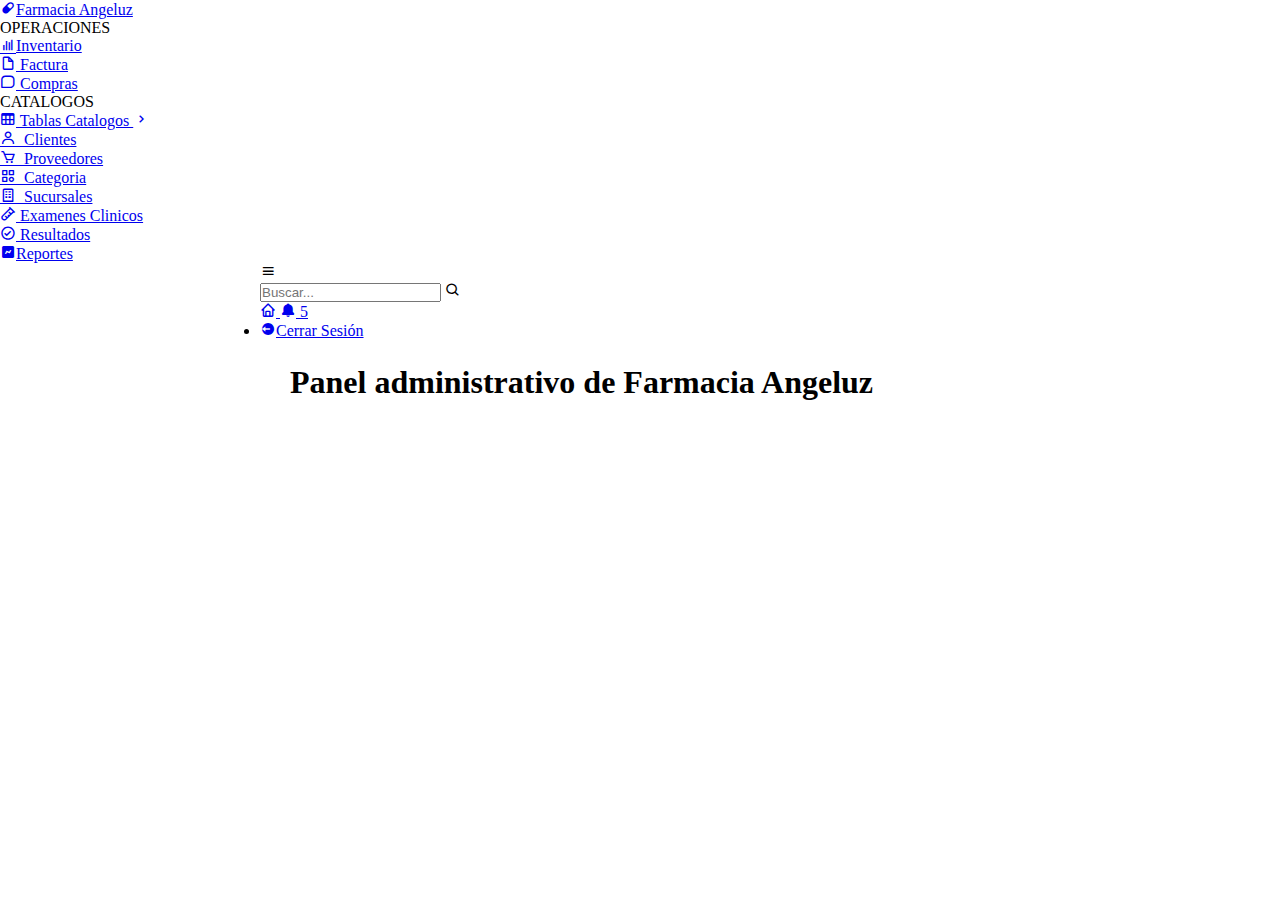
<file: index.html>
<!DOCTYPE html>
<html lang="en">
<head>
  <meta charset="UTF-8">
  <meta name="viewport" content="width=device-width, initial-scale=1.0">
  <title>Dashboard Farmacia</title>
  <!--libreria de iconos-->
	<link href='https://unpkg.com/boxicons@2.0.9/css/boxicons.min.css' rel='stylesheet'>
    <link rel="stylesheet" href="/style.css">
    <title>Farmacia Angeluzz</title>

    
    <link rel="stylesheet" href="/styles/styleForm.css">
</head>
<body>
  <!-- Menu lateral -->
  <section id="sidebar" class="sidebar">
    <a href="#" class="sidebar__brand" > <i class="bx bxs-capsule sidebar__icon"> </i>Farmacia Angeluz</a>

    <ul class="sidebar__menu">

      <li class="sidebar__divisor" data-text="OPERACIONES"> Operaciones</li>

      <li>  <a href="#"  class="active">  <i class="bx bx-bar-chart sidebar__icon"></i>Inventario </a></li>
      <li> <a href="#"> <i class="bx bx-file-blank sidebar__icon"> </i> Factura</a></li>
      <li> <a href="#"> <i class="bx bx-message-square sidebar__icon"> </i> Compras</a></li>

      <li class="sidebar__divisor" data-text="CATALOGOS"> Catalogos</li>
      <li> 
        <a href="#"> <i class="bx bx-table sidebar__icon"> </i> Tablas Catalogos <i class="bx bx-chevron-right sidebar__icon--right"></i></a>

        <ul class="sidebar__dropdown">
                <li> <a href="#"  data-target="section-clientes"  class="bx bx-user sidebar__icon"> Clientes</a></li>
                <li> <a href="#" data-target="section-proveedores" class="bx bx-cart sidebar__icon"> Proveedores</a></li>
                <li> <a href="#" class="bx bx-category sidebar__icon"> Categoria</a></li>
                <li> <a href="#" class="bx bx-building sidebar__icon"> Sucursales</a></li>
        </ul>
      </li>

        <li> <a href="#"> <i class="bx bx-test-tube sidebar__icon"> </i> Examenes Clinicos</a></li>
        <li> <a href="#"> <i class="bx bx-check-circle sidebar__icon"> </i> Resultados</a></li>
        <li> <a href="#"> <i class="bx bxs-chart sidebar__icon"></i>Reportes</a></li>
      
    </ul>

  </section >
  <!-- Aqui termino el menu lateral -->

  <!-- Menu de navegación -->
  <section id="content">
    <!-- NAVBAR -->
    <nav>
      <i class="bx bx-menu nav__link-sidebar"> </i>
       <!-- Este es el input de busqueda -->
          <form class="nav__form-group" action="">
                <div class="nav__form-group">
                    <input id="SearchInput" class="nav__form-group-input" type="text" placeholder="Buscar...">
                    <i class="bx bx-search nav__form-group-icon"></i>
                </div>
          </form>

            <!-- iconos de notificaciones -->
            <a class="nav__link" href="#"> <i class="bx bx-home nav__link-icon"></i> </a>
            <a class="nav__link" href="#"> <i class="bx bxs-bell nav__link-icon"></i>
                <span class="nav__link-badge">5</span> </a>
            <li><a class="nav__link"  href="#"> <i class="bx bxs-log-out-circle nav__link-icon"></i>Cerrar Sesión</a></li>
    </nav>
    <!-- Aqui termina la barra nevegacion -->

     <!-- Contenido principal -->
    <main>
      <h1>Panel administrativo de Farmacia Angeluz</h1>

      <div  class="main__data  main__section" id="section-proveedores">
       <div class="content-data">
         <h1>estos son los proveddores </h1>
       </div>

      </div>

      <div class="main__data main__section"  id="section-clientes" > 
                <div class="content-data">
                    <h2>Registro de clientes</h2>

                    <div class="main__divTable">
                        <div class="main__div-header">
                            <button onclick="openModal()" id="new" class="main__new-register">Registrar Cliente</button>
                        </div>
                        <table class="main__divTable-table">
                            <thead class="main__divTable-table--thead">
                                    <th>Código</th>
                                    <th>Nombres</th>
                                    <th>Primer Apellido</th>
                                    <th>Segundo Apellido</th>
                                    <th>Dirección</th>
                                    <th>Teléfono</th>
                                    <th class="edit">Editar</th>
                                    <th class="edit">Eliminar</th>                  
                            </thead>
                            <tbody class="main__divTable-table-tbody" id="clientTableBody">
                            </tbody>
                        </table>
                    </div>
                </div>

                    <!--MODAL-->
                    <div id="modalAPI"  class="modal__container">
                        <div class="modal">
                            <span class="close-btn">&times;</span>
                            <form id="clientsForm">
                                <h2>Agregar nuevo cliente</h2>
                                <br>
                                <input type="hidden" id="clientId">

                                 <div class="form-grid">
                                    <div class="form-group">
                                        <label for="n-codigo">Código</label>
                                        <input id="n-codigo" type="text" required />
                                    </div>
                                    <div class="form-group">
                                        <label for="n-name">Nombres</label>
                                        <input id="n-name" type="text" required />
                                    </div>
                                    <div class="form-group">
                                        <label for="n-fname">Primer Apellido</label>
                                        <input id="n-fname" type="text" required />
                                    </div>
                                    <div class="form-group">
                                        <label for="n-sname">Segundo Apellido</label>
                                        <input id="n-sname" type="text" required />
                                    </div>
                                    <div class="form-group">
                                        <label for="n-address">Dirección</label>
                                        <input id="n-address" type="text" required />
                                    </div>
                                    <div class="form-group">
                                        <label for="n-phone">Teléfono</label>
                                        <input id="n-phone" type="text" required />
                                    </div>
                                </div>
                                <button type="submit" id="btnSave">Guardar</button>

                            </form>
                        </div>
                    </div>

            </div>
    </main>
  </section>

  <script src="./app.js"></script>
</body>
</html>
</file>
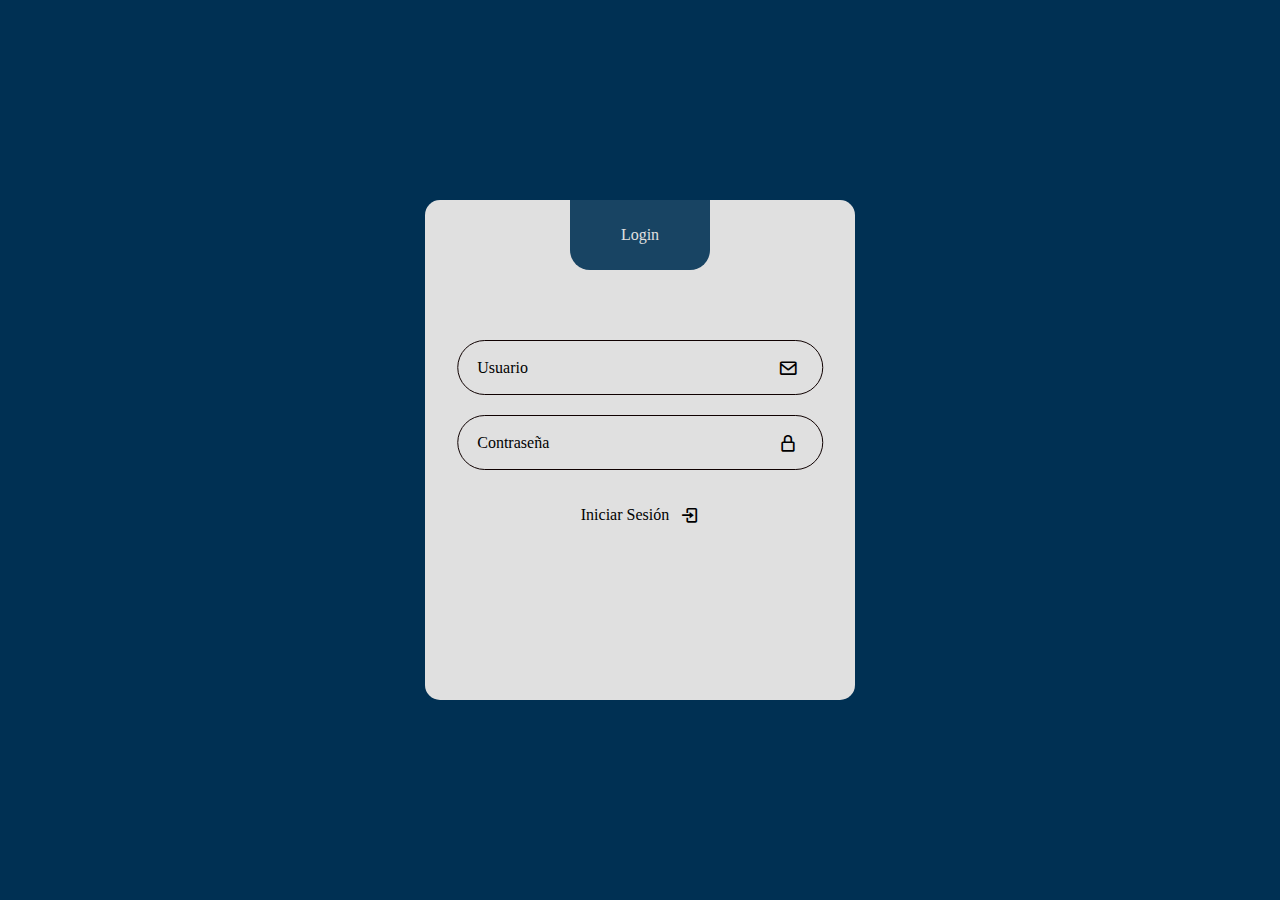
<file: Auth/login.html>
<head>
    <link href='https://unpkg.com/boxicons@2.1.4/css/boxicons.min.css' rel='stylesheet'>
    <link rel="stylesheet" href="/styles/stylelogin.css">
</head>

<body>
    <div class="login">
        <div class="login__form-header">
            <div class="titles">
                <div class="title__login">Login</div>
            </div>
        </div>

        <!-- LOGIN FORM -->
        <form action="#" class="login-form"  id="login-form" autocomplete="off">
            <div class="form__input-box">
                <input type="text" class="form__input-field" id="username" placeholder=" "required>
                <label for="log-email" class="label">Usuario</label>
                <i class='bx bx-envelope icon'></i>
            </div>
            <div class="form__input-box">
                <input type="password" class="form__input-field" id="password" placeholder=" " required>
                <label for="log-pass" class="label">Contraseña</label>
                <i class='bx bx-lock-alt icon'></i>
            </div>
            <div class="form__input-box">
                <button class="btn-submit" id="SignInBtn">Iniciar Sesión <i class='bx bx-log-in'></i></button>
            </div>
        </form>
    </div>

    <script src="/api/Auth.js" ></script>
</body>
</file>
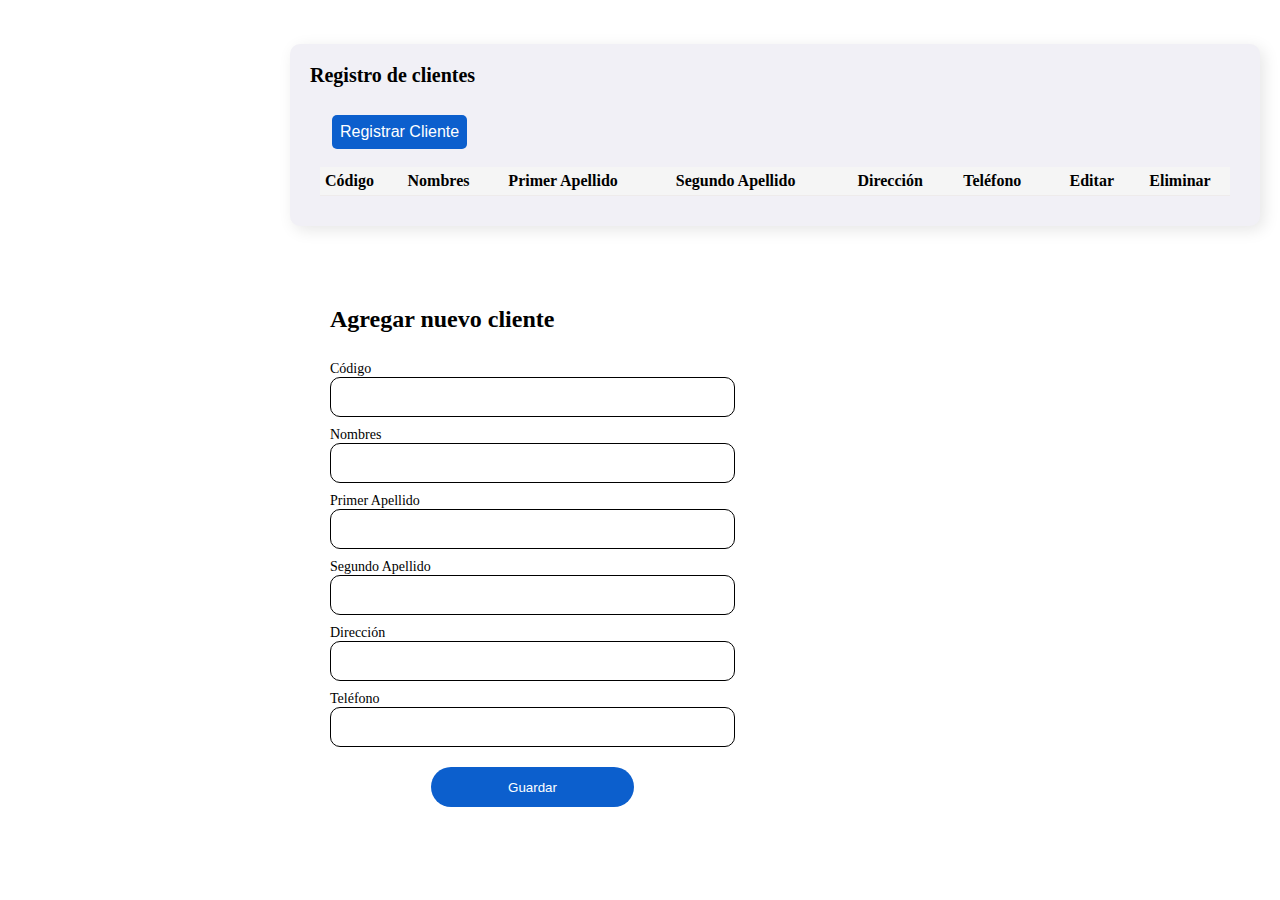
<file: pages/clientes.html>
<head>
    <link rel="stylesheet" href="/styles/styleForm.css">
</head>

<body>
    <section id="content">
        <main>
            <div class="main__data"> 
                <div class="content-data">
                    <h2>Registro de clientes</h2>

                    <div class="main__divTable">
                        <div class="main__div-header">
                            <button onclick="openModal()" id="new" class="main__new-register">Registrar Cliente</button>
                        </div>
                        <table class="main__divTable-table">
                            <thead class="main__divTable-table--thead">
                                <tr>
                                    <th>Código</th>
                                    <th>Nombres</th>
                                    <th>Primer Apellido</th>
                                    <th>Segundo Apellido</th>
                                    <th>Dirección</th>
                                    <th>Teléfono</th>
                                    <th class="edit">Editar</th>
                                    <th class="edit">Eliminar</th>                  
                                </tr>
                            </thead>
                            <tbody>
                            </tbody>
                        </table>
                    </div>
                </div>

                    <!--MODAL-->
                    <div class="modal-container">
                        <div class="modal">
                            <form>
                                <h2>Agregar nuevo cliente</h2>
                                <br>
                                <label for="n-codigo">Código</label>
                                <input id="n-codigo" type="text" required/>

                                <label for="n-name">Nombres</label>
                                <input id="n-name" type="text" required/>

                                <label for="n-fname">Primer Apellido</label>
                                <input id="n-fname" type="text" required/>

                                <label for="n-sname">Segundo Apellido</label>
                                <input id="n-sname" type="text" required/>

                                <label for="n-address">Dirección</label>
                                <input id="n-address" type="text" required/>

                                <label for="n-phone">Teléfono</label>
                                <input id="n-phone" type="text" required/>

                                <button id="btnSave">Guardar</button>

                            </form>
                        </div>
                    </div>

            </div>
        </main>
    </section>
</body>
</file>
<file: style.css>
/* @import url('https://fonts.googleapis.com/css2?family=Quicksand:wght@300..700&display=swap');

:root {
  --blanco: #e0e0e0;
  --Azul-opacidad: #184463;
  --bg-menu: #003053;
  --bg-body: #C7E1FF;
}

* {
  margin: 0;
  padding: 0;
  box-sizing: border-box;
}

body {
  font-family: 'Quicksand', sans-serif;
  background: var(--bg-body);
  display: flex;
}

/* ----- MENÚ DASHBOARD ----- */
.menu-dashboard {
  max-width: 150px;
  width: 100%;
  height: 100vh;
  background: var(--bg-menu);
  padding: 20px;
  transition: max-width 0.3s ease;
}

.top-menu {
  display: flex;
  align-items: center;
  justify-content: space-between;
}

.logo {
  display: flex;
  align-items: center;
}

.logo img {
  width: 40px;
  transition: width 0.3s ease;
}

.logo-text {
  font-family: 'Times New Roman', Times, serif;
  font-size: 20px;
  margin-left: 20px;
  display: none;
  color: white;
}

.toggle {
  width: 30px;
  height: 20px;
  display: flex;
  align-items: center;
  justify-content: space-between;
  cursor: pointer;
}

.toggle i {
  font-size: 35px;
  color: var(--blanco);
}


.menu .enlace {
  width: 100%;
  padding: 25px 0 5px 5px;
  border-radius: 8px;
  display: flex;
  align-items: center;
  margin-bottom: 20px;
  font-size: 15px;
  transition: all 0.3s ease;
  color: var(--blanco);
  gap: 5px;
}

.menu .enlace:hover {
  background: #C7E1FF;
  color: black;
}

.menu .enlace i {
  margin-right: 20px;
  font-size: 25px;
}

.menu .enlace span {
  opacity: 0;
  transition: opacity 0.3s ease;
}

/* MENÚ EXPANDIDO */
.menu-dashboard.open {
  max-width: 230px;
}

.menu-dashboard.open .logo-text {
  display: block;
}

.menu-dashboard.open .input-search .input {
  display: block;
}

.menu-dashboard.open .menu .enlace span {
  opacity: 1;
}

/* ----- DASHBOARD PRINCIPAL ----- */
.dashboard {
  flex: 1;
  padding-top: 0px;
  padding: 30px;
  color: #333;
  height: 100vh;
}

.cards {
  display: grid;
  grid-template-columns: repeat(auto-fit, minmax(220px, 1fr));
  gap: 20px;
  margin-top: 20px;
}

.card {
  background-color: white;
  color: #003053;
  padding: 20px;
  border-radius: 12px;
  box-shadow: 0 4px 10px rgba(0, 0, 0, 0.1);
  transition: transform 0.3s ease;
}

.card:hover {
  transform: translateY(-5px);
} */
</file>
<file: styles/styleForm.css>
@import url('https://fonts.googleapis.com/css2?family=Open+Sans:wght@400;500;600;700&display=swap');

* {
    margin: 0;
    padding: 0;
    box-sizing: border-box;
}


:root {
  --blanco: #e0e0e0;
  --Azul-opacidad: #184463;
  --bg-menu: #003053;
  --bg-body: #C7E1FF;
  --dark-grey: #8d8d8d;
  --grey: #F1F0F6;
  --negro:#000000;
}

#content {
	position: relative;
	width: calc(100% - 260px);
	left: 260px;
	transition: all .3s ease;
}

main {
  width: 100%;
  padding: 24px 20px 20px 30px;
}

main .main__title {
	font-size: 28px;
	font-weight: 600;
	margin-bottom: 10px;
}
main .main__data {
	display: flex;
	grid-gap: 20px;
	margin-top: 20px;
	flex-wrap: wrap;
}

main .main__data .content-data {
	flex-grow: 1;
	flex-basis: 400px;
	padding: 20px;
	background: var(--grey);
	border-radius: 10px;
	box-shadow: 4px 4px 16px rgba(0, 0, 0, .1);
}

main .content-data .head {
	display: flex;
	justify-content: space-between;
	align-items: center;
	margin-bottom: 24px;
}

main .main__data .content-data h2 {
	font-size: 20px;
	font-weight: 600;
}


.container {
  width: 100%;
  height: 80%;
  border-radius: 10px;
  background: white;
}

.main__div-header {
  min-height: 70px;
  display: flex;
  align-items: center;
  justify-content: space-between;
  margin: auto 12px;
}

.main__div-header  span {
  font-weight: 900;
  font-size: 20px;
  word-break: break-all;
}

.main__new-register {
  font-size: 16px;
  padding: 8px;
  border-radius: 5px;
  border: none;
  color: white;
  background-color: #0C5FCD;
}

.main__new-register:hover {
  background-color: var(--bg-menu);
}
.main__divTable {
  padding: 10px;
  width: auto; 
  height:inherit; 
  overflow:auto;
}

.main__divTable::-webkit-scrollbar {
  width: 12px;
  background-color: whitesmoke; 
}

.main__divTable::-webkit-scrollbar-thumb {
  border-radius: 10px;
  background-color: darkgray; 
}

.main__divTable-table{
  width: 100%;
  border-spacing: 10px;
  word-break: break-all;
  border-collapse: collapse;
}

.main__divTable-table--thead tr th{
  background-color: whitesmoke;
  border-bottom: 1px solid rgb(238, 235, 235)!important;
  padding: 5px;
  text-align: start;
  margin-bottom: 50px;
}

.main__divTable-table--tbody tr td {
  padding: 6px;
  border-bottom: 1px solid rgb(238, 235, 235)!important;
  text-align: start;
  max-width: 200px;
   margin-bottom: 50px;
}

.main__divTable-table--tbody tr:nth-child(even) {
  background-color: #f9f9f9; 
}

.main__divTable-table--tbody tr:nth-child(odd) {
  background-color: #eaf2ff; 
}

.main__divTable-table--tbody tr {
  transition: background-color 0.3s ease-in-out;
}


thead tr th.edit {
  text-align: center;
}

tbody tr td .edit {
  text-align: center;
}

td button {
  border: none;
  outline: none;
  background: transparent;
  align-items: center;
}

td button i {
  font-size: 25px;
  text-align: center;
}

td button:first-child {
  margin-right: 10px;
}

.pagination__container {
  text-align: center;
  margin-top: 15px;
}

.pagination__container button {
  margin: 0 4px;
  padding: 6px 12px;
  border: none;
  border-radius: 4px;
  background-color: var(--dark-grey);
  color: #fff;
  font-weight: bold;
  cursor: pointer;
  transition: background 0.3s ease;
}

.pagination__container button:hover {
  background-color: var(--bg-menu);
}

.pagination__container button.active {
  background-color: var(--dark-grey);
}
/*estilo del modal*/
.modal__container {
  width: 100vw;
  height: 100vh;
  position: fixed;
  top: 0;
  left: 0;
  background-color: rgba(0, 0, 0, 0.5);
  display: none;
  z-index: 999;
  align-items: center;
  justify-content: center;
}
  .modal {
    position: relative;
  display: flex;
  flex-direction: column;
  align-items: center;
  padding: 40px;
  background-color: white;
  border-radius: 10px;
  width: 50%;
  max-height: 95vh; 
  overflow-y: auto;
}  

.modal::-webkit-scrollbar {
  width: 10px;
}

.modal::-webkit-scrollbar-thumb {
  background-color: #ccc;
  border-radius: 8px;
}

.form-grid {
  display: grid;
  grid-template-columns: 1fr 1fr; /* 2 columnas */
  gap: 20px;
  width: 100%;
}

form h2,
form h3 {
  width: 100%;
  margin: 20px 0 10px;
}

.form-group {
  display: flex;
  flex-direction: column;
} 

.detalle-factura-container {
  width: 100%;
  display: flex;
  justify-content: center;
  margin-bottom: 20px;
}

.form-gridFactura{
  display: grid;
  grid-template-columns: repeat(3, 1fr);
  gap: 20px;
  align-items: end;
  width: 100%;
}
.btn-agregar-detalle {
  display: flex;
  align-items: center;
  justify-content: center;
  gap: 6px;
  height: 45px;
  width: 100%;
  font-size: 16px;
  font-weight: 600;
  background-color: #0C5FCD;
  color: white;
  border: none;
  border-radius: 10px;
  cursor: pointer;
  transition: background 0.3s ease;
}

.btn-agregar-detalle i {
  font-size: 22px;
}

.btn-agregar-detalle:hover {
  background-color: var(--bg-menu);
}
.form-gridFactura.detalle-factura {
  display: grid;
  grid-template-columns: repeat(3, 1fr) 120px; /* da un ancho fijo al botón */
  gap: 20px;
  align-items: end;
}

.form-groupFactura {
  display: flex;
  flex-direction: column;
}

.modal label {
  font-size: 14px;
  width: 100%;
}

.modal input {
  width: 100%;
    height: 40px;
    padding: 5px 10px; 
    font-size: 16px;
    background: transparent;
    color: var(--bg-menu);
    padding: 0 20px;
    border: 1px solid var(--negro);
    border-radius: 10px;
    outline: none;
    transition: var(--transition-3s);
    margin-bottom: 10px;
    
}

.modal select {
  width: 100%;
  height: 40px;
  padding: 5px 10px;
  font-size: 16px;
  background: transparent;
  color: var(--bg-menu);
  padding: 0 20px;
  border: 1px solid var(--negro);
  border-radius: 10px;
  outline: none;
  transition: var(--transition-3s);
  margin-bottom: 10px;
  appearance: none; 
}

.modal select {
  background-image: url("data:image/svg+xml;utf8,<svg fill='black' height='20' viewBox='0 0 24 24' width='20' xmlns='http://www.w3.org/2000/svg'><path d='M7 10l5 5 5-5z'/></svg>");
  background-repeat: no-repeat;
  background-position: right 10px center;
  background-size: 20px;
}

.modal button {
  display: block;
  width: 50%;
  height: 40px;
  margin: 10px auto;
  outline: none;
  border-radius: 20px; 
  padding: 5px 10px; 
  border: none;
  background-color: #0C5FCD;
  color: rgb(255, 255, 255);
  
}
.modal .close-btn {
  position: absolute;
  top: 10px;
  right: 15px;
  font-size: 28px;
  font-weight: bold;
  color: #000000;
  cursor: pointer;
}

.modal .close-btn:hover {
  color: #e74c3c;
}
#totalFactura {
  width: 200px !important;
  margin-top: 10px;
}

.active {
  display: flex;
}

.active .modal {
  animation: modal .4s;
}

.select2-container--default .select2-selection--single {
  height: 40px !important;
  line-height: 40px !important;
  padding-left: 20px !important;
  font-size: 16px !important;
  background-color: transparent !important;
  border: 1px solid var(--negro) !important;
  border-radius: 10px !important;
  color: var(--bg-menu) !important;
  box-sizing: border-box !important;
  display: flex !important;
  align-items: center !important;
}

/* Color del texto seleccionado */
.select2-selection__rendered {
  color: var(--bg-menu) !important;
  font-family: inherit !important;
}

/* Flecha del select */
.select2-container--default .select2-selection--single .select2-selection__arrow {
  height: 40px !important;
  top: 0px !important;
  right: 10px !important;
}

/* Ajustes generales */
.select2-container {
  width: 100% !important;
  margin-bottom: 10px !important;
}


@media (max-width: 992px) {
  .form-gridFactura {
    grid-template-columns: repeat(2, 1fr); /* 2 columnas en tablet */
  }
}

@media (max-width: 576px) {
  .form-gridFactura {
    grid-template-columns: 1fr; /* 1 columna en móvil */
  }
}

@keyframes modal {
  from {
    opacity: 0;
    transform: translate3d(0, -60px, 0);
  }
  to {
    opacity: 1;
    transform: translate3d(0, 0, 0);
  }
}
</file>
<file: styles/stylelogin.css>
/* IMPORT FONT */
@import url('https://fonts.googleapis.com/css2?family=Poppins:ital,wght@0,100;0,200;0,300;0,400;0,500;0,600;0,700;0,800;0,900;1,100;1,200;1,300;1,400;1,500;1,600;1,700;1,800;1,900&display=swap');
/* COLOR VARIABLES */
:root {
    --blanco: #e0e0e0;
    --Azul-opacidad: #184463;
    --bg-menu: #003053;
    --bg-body: #C7E1FF;
    --dark-grey: #8d8d8d;
    --grey: #F1F0F6;
    --negro: #0f0101;
}
/* GLOBAL STYLES */
*{
    margin: 0;
    padding: 0;
    box-sizing: border-box;
    font-family: 'Times New Roman', Times, serif
}

a{
    text-decoration: none;
    color: var(--black-color);
    transition: var(--transition-3s);
}
a:hover{
    text-decoration: underline;
}
body{
    display: flex;
    justify-content: center;
    align-items: center;
    height: 100vh;
    background-color: var(--bg-menu);
}

.login{
    position: relative;
    width: 430px;
    height: 500px;
    background-color: var(--blanco);
    border-radius: 15px;
    padding: 120px 32px 64px;
    border: 1px solid var(--primary-color);
    box-shadow: 0 8px 15px var(--shadow-color);
    transition: var(--transition-3s);
    overflow: hidden;
}

.login__form-header{
    position: absolute;
    top: 0;
    left: 50%;
    transform: translateX(-50%);
    display: flex;
    align-items: center;
    justify-content: center;
    width: 140px;
    height: 70px;
    background-color: var(--Azul-opacidad);
    color: var(--blanco);
    border-radius: 0 0 20px 20px;
}

.titles{
    position: relative;
}
.title-login{
    position: absolute;
    top: 50%;
    left: 50%;
    transform: translate(-50%,-50%);
    color: var(--white-color);
    font-size: 24px;
    transition: var(--transition-3s);
}

.login-form {
    position: absolute;
    left: 50%;
    transform: translateX(-50%);
    width: 85%;
    transition: var(--transition-3s);
}

.form__input-box{
    position: relative;
    display: flex;
    flex-direction: column;
    margin: 20px 0;
}
.form__input-field{
    width: 100%;
    height: 55px;
    font-size: 16px;
    background: transparent;
    color: var(--bg-menu);
    padding: 0 20px;
    border: 1px solid var(--negro);
    border-radius: 30px;
    outline: none;
    transition: var(--transition-3s);
}

.label{
    position: absolute;
    top: 50%;
    left: 20px;
    transform: translateY(-50%);
    color: var(--secondary-color);
    transition: 0.2s;
    cursor: text;
}

.form__input-box input:focus + .label,
.form__input-box input:not(:placeholder-shown) + .label {
    top: -10px;
    left: 15px;
    font-size: 12px;
    background-color: var(--blanco);
    padding: 0 5px;
    color: var(--bg-menu);
}

.icon{
    position: absolute;
    top: 50%;
    right: 25px;
    transform: translateY(-50%);
    font-size: 20px;
    color: var(--secondary-color);
}

/* SUBMIT BUTTON */
.btn-submit{
    display: flex;
    align-items: center;
    justify-content: center;
    gap: 10px;
    width: 100%;
    height: 50px;
    background-color: var(--primary-color);
    color: var(--white-color);
    font-size: 16px;
    font-weight: 500;
    border: none;
    border-radius: 30px;
    cursor: pointer;
    transition: var(--transition-3s);
}
.btn-submit:hover{
    gap: 15px;
    color: var(--Azul-opacidad);
}
.btn-submit i{
    font-size: 20px;
}

@media only screen and (max-width: 564px){
    .wrapper{
        margin: 20px;
    }
}
</file>
